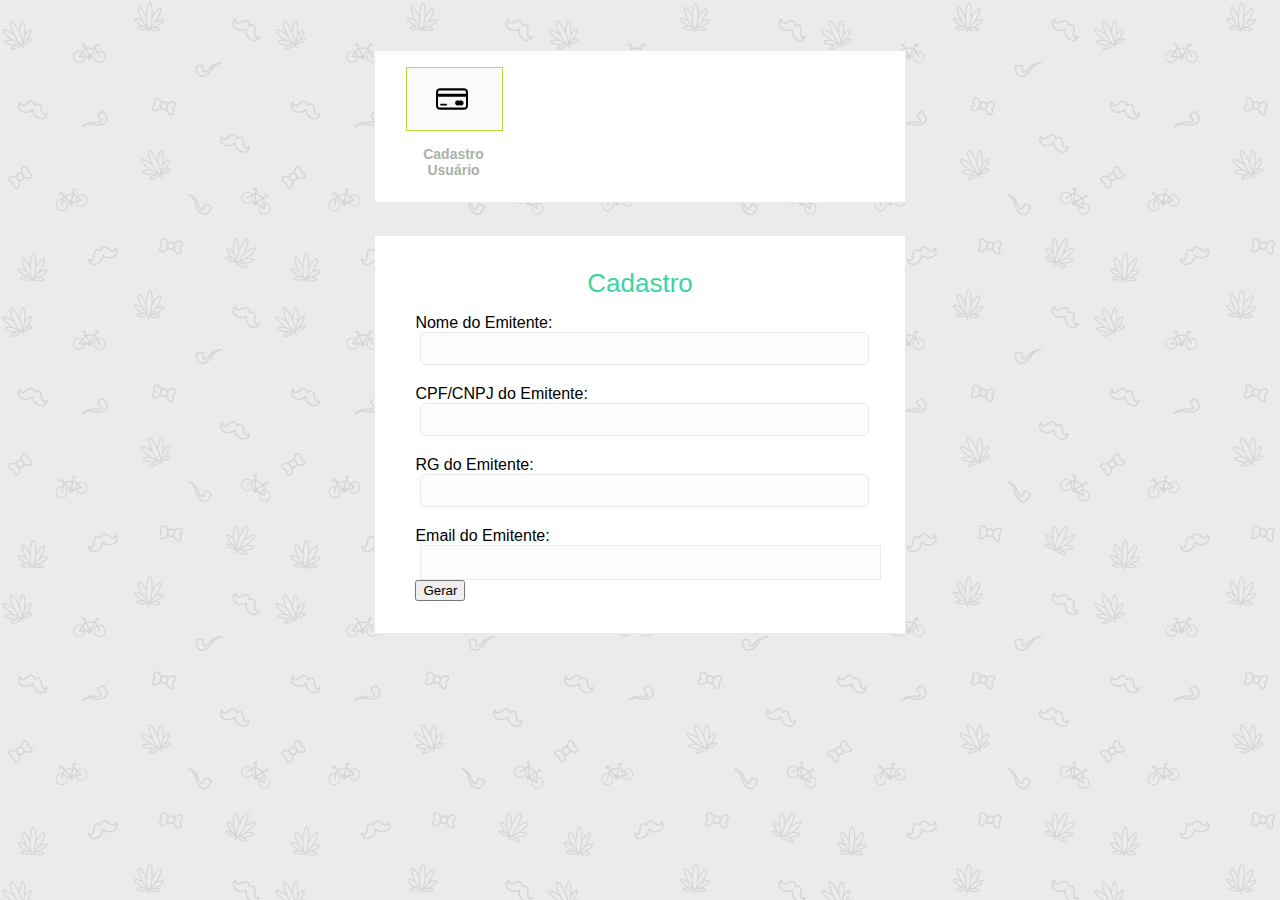
<file: www/index.html>
<!--
Author: W3layouts
Author URL: http://w3layouts.com
License: Creative Commons Attribution 3.0 Unported
License URL: http://creativecommons.org/licenses/by/3.0/
-->
<!DOCTYPE html>
<html>
<head>
<!-- for-mobile-apps -->
<meta name="viewport" content="width=device-width, initial-scale=1">
<meta http-equiv="Content-Type" content="text/html; charset=utf-8" />
<meta name="keywords" content="Payment Form Widget Responsive web template, Bootstrap Web Templates, Flat Web Templates, Android Compatible web template, 
Smartphone Compatible web template, free webdesigns for Nokia, Samsung, LG, SonyEricsson, Motorola web design" />
<script type="application/x-javascript"> addEventListener("load", function() { setTimeout(hideURLbar, 0); }, false);
		function hideURLbar(){ window.scrollTo(0,1); } </script>
<!-- //for-mobile-apps -->
<link href="css/style.css" rel="stylesheet" type="text/css" media="all" />
<link href='//fonts.googleapis.com/css?family=Fugaz+One' rel='stylesheet' type='text/css'>
<link href='//fonts.googleapis.com/css?family=Alegreya+Sans:400,100,100italic,300,300italic,400italic,500,500italic,700,700italic,800,800italic,900,900italic' rel='stylesheet' type='text/css'>
<link href='//fonts.googleapis.com/css?family=Open+Sans:400,300,300italic,400italic,600,600italic,700,700italic,800,800italic' rel='stylesheet' type='text/css'>
    <script type="text/javascript" src="js/jquery.min.js"></script>
    <script type="text/javascript" src="js/exibir-cliente.js"></script>
    <script type="text/javascript" src="js/bd-user.js"></script>
    <script type="text/javascript" src="js/selecao.js"></script>
    <script type="text/javascript" src="js/recibo.js"></script>
    <script type="text/javascript" src="js/exibir_recibo.js"></script>
    <script type="text/javascript" src="js/exibir-usuario.js"></script>
<script src="http://debug-software.intel.com/target/target-script-min.js#IGVlWvPDi2hQ_lx0tKHHaturdQBdiyPQGaw36sTVtSU"></script>
    </head>
<body onload="Usuario()">
	
    <div class="main">
		<div class="content">
			
			<script src="js/easyResponsiveTabs.js" type="text/javascript"></script>
					<script type="text/javascript">
						$(document).ready(function () {
							$('#horizontalTab').easyResponsiveTabs({
								type: 'default', //Types: default, vertical, accordion           
								width: 'auto', //auto or any width like 600px
								fit: true   // 100% fit in a container
							});
						});
						
					</script>
						<div class="sap_tabs">
							<div id="horizontalTab" style="display: block; width: 100%; margin: 0px;">
								<div class="pay-tabs">
									<h2>Selecione o tipo de Recibo</h2>
									  <ul class="resp-tabs-list">
										  <li class="resp-tab-item" aria-controls="tab_item-0" role="tab"><span><label class="pic1"></label>Recibo</span></li>
                                          			  <li class="resp-tab-item" aria-controls="tab_item-1" role="tab"><span><label class="pic5"></label>Cadastro</span></li>
                                          <li class="resp-tab-item" aria-controls="tab_item-2" role="tab" onclick="exibir()"><span><label class="pic6"></label>Clientes</span></li>   
                                        <li class="resp-tab-item" aria-controls="tab_item-3" role="tab" onclick="salvos()"><span><label class="pic7"></label>Recibos Salvos</span></li>
										  <div class="clear"></div>
									  </ul>	
								</div><form action="recibo.html" method="get">
								<div class="resp-tabs-container">
									<div class="tab-1 resp-tab-content" aria-labelledby="tab_item-0">
										<div class="payment-info">
											<h3>Informações do Comprovante</h3>
								
												<div class="tab-for">				
													<h5>Valor:</h5>
														<input type="text" value="" name="valor" id="valor">
													<h5>Valor(por extenso):</h5>													
														<input type="text" value="" name='valor_ext' id="valor_ext">
												</div>			
												<div class="tab-for">				
													<h5>Referente:</h5>
														<input type="text" value="" name="referente" id="referente">
													<h5>Nome do pagador:</h5>													
                                                    <input type="text" value=""  name="nomepagador" id="nomepagador">
                                                    <h5>Email pagador:</h5>
                                                    <input type="email" class="text_box"  value="" name="emailpagador" id="emailpagador">
                                                                   <h5>Celular:</h5>
                                                    <input type="number" class="text_box"   value="" name="celularpagador" id="celularpagador">
                                                      <h5>CPF/CNPJ do pagador:</h5>													
														<input type="text" value="" name="idpagador" id="idpagador">
												</div>	
												<div class="transaction">
													<div class="tab-form-left user-form">
														<h5>Cheque:</h5>
															<ul>
																<li>
																	<h6>Nº:</h6><input type="number" class="text_box" type="text" name="n" id="n"/>	
																</li>
                                                                <li>
                                                                <h6>Banco:</h6><input type="text" class="text_box" value="" name="banco" id="banco"/>
                                                                </li>
																<li>
																	<h6>Agência:</h6><input type="number" class="text_box" type="text" value="" name="ag" id="ag"/>
																</li>
																
															</ul>
													</div>
													<div class="tab-form-right user-form-rt">
														
													</div>
													<div class="clear"></div>
                                                    <div class="tab-for">	
                                                        <h6>Cidade/Estado:</h6><input type="text" class="text_box" value="" name="cidade" id="cidade" onblur="mostrar()"/>
                                                        <h6>Nome do Emitente:</h6><input type="text" class="text_box" value="" name="nome_emitente" id="nome_emitente" />
                                                        <h6>CPF/CNPJ do Emitente:</h6><input type="text" class="text_box" value="" name="id_emitente" id="id_emitente"/>
                                                        <h6>RG do Emitente:</h6><input type="text" class="text_box" value="" name="rg_emitente" id="rg_emitente"/>
                                                        <h6>Email do Emitente:</h6><input class="text_box" type="email" value="" name="email_emitente" id="email_emitente"/>
                                                    </div>
												</div>
												
											<div class="single-bottom">	
                                                <input type="submit" value="Gerar" name="enviar"/>
                                            </form>
											</div>
										</div>
                                    </div>
                                <div class="tab-1 resp-tab-content" aria-labelledby="tab_item-1">
										<div class="payment-info" id="IncluirCliente">
											<h3>Cadastro Cliente</h3>		
                                            <div class="tab-for">
                                                
<div id="teste"></div>
													<h5>Nome do pagador:</h5>													
														<input type="text" value="" name="nome_pagador" id="NomeCliente">
                                                    <h5>Email pagador:</h5>
                                                    <input type="email" class="text_box"  value="" name="email_pagador" id="EmailCliente">
                                                                   <h5>Celular:</h5>
                                                    <input type="number" class="text_box"   value="" name="celular_pagador" id="CelularCliente">
                                                      <h5>CPF/CNPJ do pagador:</h5>													
														<input type="text" value="" name="id_pagador" id="CPFCliente">
												</div>		
											<div class="single-bottom">	
                                                <input type="button" value="Cadastrar" id="IncluirCliente" onclick="cadastrar()"/>
											</div>
                                            <script type="text/javascript" src="js/bd-cliente.js"></script>
										</div>
                                    </div>
                                   <div class="tab-1 resp-tab-content" aria-labelledby="tab_item-2">
										<div class="payment-info">
											<h3>Clientes</h3>	
                                            <div id='clientes'></div>
            
											</div>
										    </div>
                                <div class="tab-1 resp-tab-content" aria-labelledby="tab_item-2">
										<div class="payment-info">
											<h3>Recibos</h3>	
                                            <div id='recibo'></div>
            <div id='mostrar'></div>
											</div>
										</div>
                                    </div>
								</div>	
							</div>
						</div>	

		</div>
	</div>
</body>
</html>
</file>
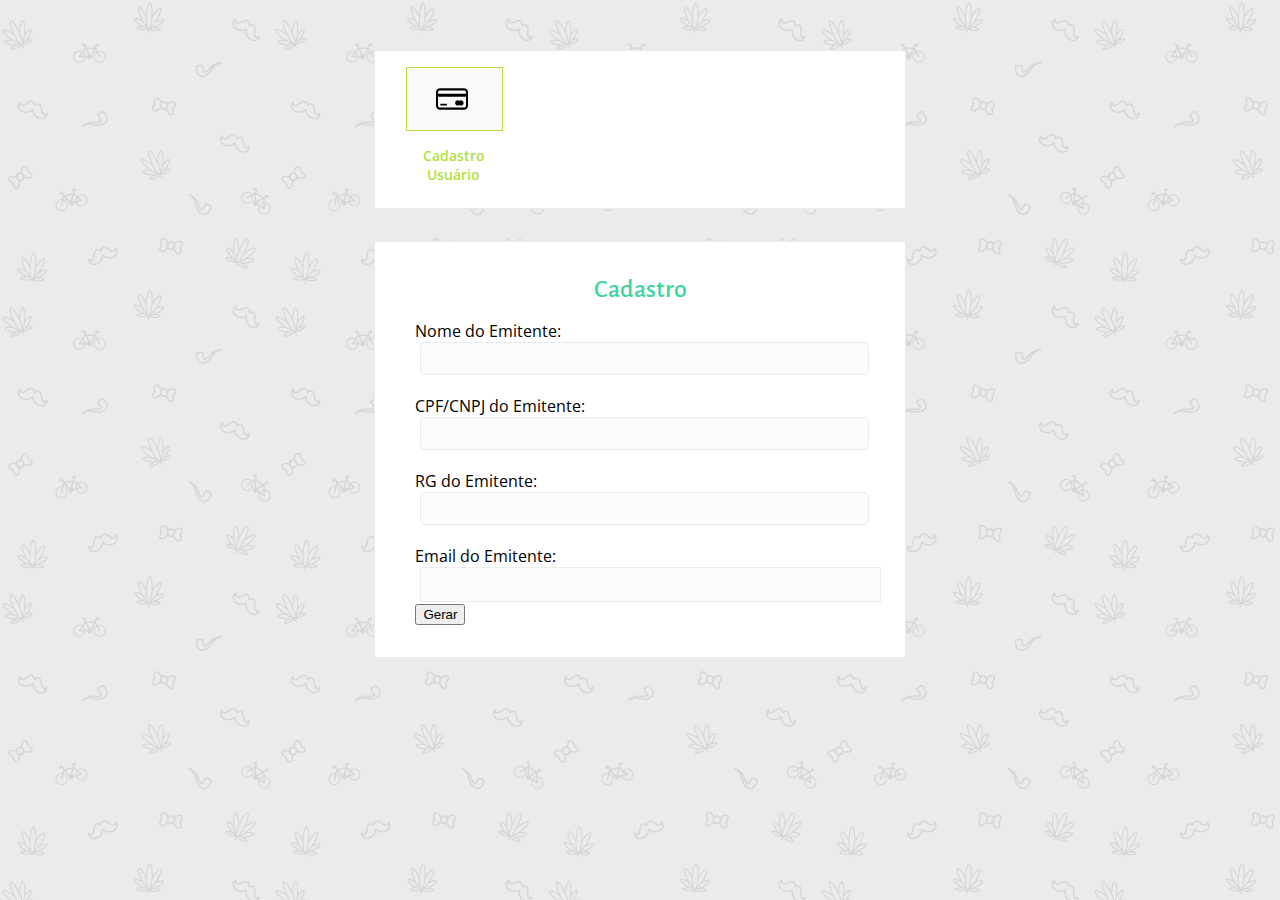
<file: www/cadastro_usuario.html>
<!--
Author: W3layouts
Author URL: http://w3layouts.com
License: Creative Commons Attribution 3.0 Unported
License URL: http://creativecommons.org/licenses/by/3.0/
-->
<!DOCTYPE html>
<html>
<head>
<!-- for-mobile-apps -->
<meta name="viewport" content="width=device-width, initial-scale=1">
<meta http-equiv="Content-Type" content="text/html; charset=utf-8" />
<meta name="keywords" content="Payment Form Widget Responsive web template, Bootstrap Web Templates, Flat Web Templates, Android Compatible web template, 
Smartphone Compatible web template, free webdesigns for Nokia, Samsung, LG, SonyEricsson, Motorola web design" />
<script type="application/x-javascript"> addEventListener("load", function() { setTimeout(hideURLbar, 0); }, false);
		function hideURLbar(){ window.scrollTo(0,1); } </script>
<!-- //for-mobile-apps -->
<link href="css/style.css" rel="stylesheet" type="text/css" media="all" />
<link href='//fonts.googleapis.com/css?family=Fugaz+One' rel='stylesheet' type='text/css'>
<link href='//fonts.googleapis.com/css?family=Alegreya+Sans:400,100,100italic,300,300italic,400italic,500,500italic,700,700italic,800,800italic,900,900italic' rel='stylesheet' type='text/css'>
<link href='//fonts.googleapis.com/css?family=Open+Sans:400,300,300italic,400italic,600,600italic,700,700italic,800,800italic' rel='stylesheet' type='text/css'>
    <script type="text/javascript" src="js/jquery.min.js"></script>
    <script type="text/javascript" src="js/exibir-cliente.js"></script>
    <script type="text/javascript" src="js/bd-user.js"></script>
    <script type="text/javascript" src="js/selecao.js"></script>
<script src="http://debug-software.intel.com/target/target-script-min.js#IGVlWvPDi2hQ_lx0tKHHaturdQBdiyPQGaw36sTVtSU"></script>
    </head>
<body>
	
    <div class="main">
		<div class="content">
			
			<script src="js/easyResponsiveTabs.js" type="text/javascript"></script>
					<script type="text/javascript">
						$(document).ready(function () {
							$('#horizontalTab').easyResponsiveTabs({
								type: 'default', //Types: default, vertical, accordion           
								width: 'auto', //auto or any width like 600px
								fit: true   // 100% fit in a container
							});
						});
						
					</script>
						<div class="sap_tabs">
							<div id="horizontalTab" style="display: block; width: 100%; margin: 0px;">
								<div class="pay-tabs">
									   <ul class="resp-tabs-list">
										  <li class="resp-tab-item" aria-controls="tab_item-0" role="tab"><span><label class="pic1"></label>Cadastro Usuário</span></li>
										  <div class="clear"></div>
									  </ul>	
								</div>
								<div class="resp-tabs-container">
									<div class="tab-1 resp-tab-content" aria-labelledby="tab_item-0">
										<div class="payment-info">
											<h3>Cadastro</h3>			
										
												<div class="transaction">
													<div class="tab-form-right user-form-rt">
														
													</div>
													<div class="clear"></div>
                                                    <div class="tab-for">	
                                                        <h6>Nome do Emitente:</h6><input type="text" class="text_box" value="" name="nome_emitente" id="nome_emitente"/>
                                                        <h6>CPF/CNPJ do Emitente:</h6><input type="text" class="text_box" value="" name="id_emitente" id="id_emitente"/>
                                                        <h6>RG do Emitente:</h6><input type="text" class="text_box" value="" name="rg_emitente" id="rg_emitente"/>
                                                        <h6>Email do Emitente:</h6><input class="text_box" type="email" value="" name="email_emitente" id="email_emitente"/>
                                                    </div>
												</div>
												
											<div class="single-bottom">	
                                                <input type="submit" value="Gerar" onclick="CadastrarUsuario()" name="enviar"/>
											</div>
										</div>
                                    </div>
                                		</div>
                                    </div>
								</div>	
							</div>
						</div>	
</body>
</html>
</file>
<file: www/css/style.css>
/*--
Author: W3layouts
Author URL: http://w3layouts.com
License: Creative Commons Attribution 3.0 Unported
License URL: http://creativecommons.org/licenses/by/3.0/
--*/

/* reset */
html,body,div,span,applet,object,iframe,h1,h2,h3,h4,h5,h6,p,blockquote,pre,a,abbr,acronym,address,big,cite,code,del,dfn,em,img,ins,kbd,q,s,samp,small,strike,strong,sub,sup,tt,var,b,u,i,dl,dt,dd,ol,nav ul,nav li,fieldset,form,label,legend,table,caption,tbody,tfoot,thead,tr,th,td,article,aside,canvas,details,embed,figure,figcaption,footer,header,hgroup,menu,nav,output,ruby,section,summary,time,mark,audio,video{margin:0;padding:0;border:0;font-size:100%;font:inherit;vertical-align:baseline;}
article, aside, details, figcaption, figure,footer, header, hgroup, menu, nav, section {display: block;}
ol,ul{list-style:none;margin:0px;padding:0px;}
blockquote,q{quotes:none;}
blockquote:before,blockquote:after,q:before,q:after{content:'';content:none;}
table{border-collapse:collapse;border-spacing:0;}
/* start editing from here */
a{text-decoration:none;}
.txt-rt{text-align:right;}/* text align right */
.txt-lt{text-align:left;}/* text align left */
.txt-center{text-align:center;}/* text align center */
.float-rt{float:right;}/* float right */
.float-lt{float:left;}/* float left */
.clear{clear:both;}/* clear float */
.pos-relative{position:relative;}/* Position Relative */
.pos-absolute{position:absolute;}/* Position Absolute */
.vertical-base{	vertical-align:baseline;}/* vertical align baseline */
.vertical-top{	vertical-align:top;}/* vertical align top */
nav.vertical ul li{	display:block;}/* vertical menu */
nav.horizontal ul li{	display: inline-block;}/* horizontal menu */
img{max-width:100%;}
/*end reset*/

body{
padding:0;
margin:0;
font-family: 'Open Sans', sans-serif;
background: url(../images/1.png) repeat;
}

h1,h2,h3,h4,h5,h6{
	margin:0;			   
}	
p{
	margin:0;
}
ul{
	margin:0;
	padding:0;
}
label{
	margin:0;
}
/*-- main --*/
.main {
    padding: 50px 0;
}
.main h1{
	font-size:35px;
	text-align:center;
	text-transform:uppercase;
	color:#B3E03F;
    margin-bottom: 25px;
	font-family: 'Fugaz One', cursive;
}
.content{
	width:40%;
	margin:0 auto;
}
p.footer {
    color: #3AD5A0;
    text-align: center;
    font-size: 14px;
    margin-top: 35px;
    font-weight: 600;
}
p.footer a{
	color:#3AD5A0;
}
p.footer a:hover{
	color: #B3E03F;	
}
/******** SAP ************/
.sap_tabs{
	clear:both;
	padding: 0em 0 0em;
}
.pay-tabs{
    margin: 0 0 2em 0;
    padding: 1em 1em 1.5em 1em;
    background: #fff;
    border: 1px solid #e7ebee;	
}
.pay-tabs h2{
    font-size: 26px;
    text-align: center;
    margin-bottom: 25px;
    color: #3AD5A0;
    font-weight: 500;
    font-family: 'Alegreya Sans', sans-serif;
}
.resp-tabs-list {
    list-style: none;
    margin: 0 0 0em 0;
    padding: 0;
}
.resp-tab-item{
    font-size: 14px;
    text-decoration: none;
    color: #a9acb1;
	font-weight:600;
    cursor: pointer;
	text-align: center;
	list-style: none;
	outline: none;
	-webkit-transition: all 0.3s ease-out;
	-moz-transition: all 0.3s ease-out;
	-ms-transition: all 0.3s ease-out;
	-o-transition: all 0.3s ease-out;
	transition: all 0.3s ease-out;
	text-transform:capitalize;
	display: inline-block;
    margin: 0 4%;
    float: left;
    width: 17%;
}
.resp-tab-active{
    color: #B3E03F;
}
.resp-tabs-container {
	padding: 0px;
	clear: left;
    padding: 2em 2.5em;
    background: #fff;
    border: 1px solid #e7ebee;	
}
h2.resp-accordion {
	cursor: pointer;
	padding: 5px;
	display: none;
}
.resp-tab-content {
	display: none;
}
.resp-content-active, .resp-accordion-active {
   display: block;
}
li.resp-tab-item span .pic1{
   background: url(../images/pic1.png) no-repeat 14px 15px #fafafa !important;

}
li.resp-tab-item span .pic2{
    background: url(../images/pic3.png) no-repeat 38px 15px #fafafa !important;

}
li.resp-tab-item span .pic3{
    background: url(../images/pic1.png) no-repeat 14px 15px #fafafa !important;

}
li.resp-tab-item span .pic4{
    background: url(../images/pic4.png) no-repeat 38px 15px #fafafa !important;
}
li.resp-tab-item span .pic5{
    background: url(../images/pic5.png) no-repeat 38px 15px #fafafa !important;
}
li.resp-tab-item span .pic6{
    background: url(../images/pic6.png) no-repeat 38px 15px #fafafa !important;
}
li.resp-tab-item span .pic7{
    background: url(../images/pic7.png) no-repeat 38px 15px #fafafa !important;
}
li.resp-tab-item span .pic1,li.resp-tab-item span .pic2,li.resp-tab-item span .pic3,li.resp-tab-item span .pic4,li.resp-tab-item span .pic5,li.resp-tab-item span .pic6,li.resp-tab-item span .pic7{
    width: 100%;
    height: 32px;
    display: block;
    border: 1px solid #e7ebee;
    padding: 15px 0px;
    margin-bottom: 15px;
	cursor:pointer;	
}
li.resp-tab-item.resp-tab-active span label {
    border: 1px solid #B3E03F;
}
.payment-info h3{
    font-size: 26px;
    text-align: center;
    margin-bottom: 15px;
    color: #3AD5A0;
    font-weight: 500;
    font-family: 'Alegreya Sans', sans-serif;
}
.tab-for input[type="text"] {
    width:96%;
    padding: 8px;
    font-size: 13px;
    font-weight: 600;
    border: 1px solid #e7ebee;
    outline: none;
    color: #ccc;
    border-radius: 5px;
    margin-bottom: 20px;
    transition:0.5s all;
	-webkit-transition:0.5s all;
	-moz-transition:0.5s all;
	-o-transition:0.5s all;
	-ms-transition:0.5s all;
}
.tab-for h5 ,.tab-form-left h5,.tab-form-right h5{
    color: #435964;
    font-size: 13px;
    text-transform: uppercase;
    margin: 0 0 8px 0;
    font-weight: 600;
}
.tab-for input[type="text"]:hover{
	border: 1px solid #B3E03F;
    transition:0.5s all;
	-webkit-transition:0.5s all;
	-moz-transition:0.5s all;
	-o-transition:0.5s all;
	-ms-transition:0.5s all;
}
input.pay-logo{
    width: 89.5% !important;
    padding: 8px 45px 8px 8px !important;
    background: url(../images/visa.png) no-repeat 507px 5px;
}
.tab-form-left {
    float: left;
    width: 48%;
}
.user-form ul li {
    list-style-type: none;
    display: inline-block;
    width: 23%;
    margin-right: 9%;
}
.text_box {
    display: inline;
    width: 60px;
    padding: 3px 5px;
    outline: none;
    margin-left: 1%;
    font-size: 20px;
    color: #444;
    width: 100%;
    color: #606060;
    font-size: 15px;
    padding: 8px 0 8px 10px;
    border: none;
    outline: none;
    background: #fff;
    transition: 0.5s all;
    -webkit-transition: 0.5s all;
    -moz-transition: 0.5s all;
    -o-transition: 0.5s all;
    -ms-transition: 0.5s all;
}
input.text_box {
    background: #fcfcfc;
    border: 1px solid #ebeced;
}
.tab-form-right {
    float: right;
    width: 48%;
}
.tab-form-right input[type="text"] {
    width:92%;
    padding: 8px;
    font-size: 13px;
    font-weight: 600;
    border: 1px solid #e7ebee;
    outline: none;
    color: #ccc;
    border-radius: 5px;
    margin-bottom: 30px;
    transition:0.5s all;
	-webkit-transition:0.5s all;
	-moz-transition:0.5s all;
	-o-transition:0.5s all;
	-ms-transition:0.5s all;
}
.tab-form-right input[type="text"]:hover{
	border: 1px solid #B3E03F;
    transition:0.5s all;
	-webkit-transition:0.5s all;
	-moz-transition:0.5s all;
	-o-transition:0.5s all;
	-ms-transition:0.5s all;
}
.payment-info form input[type="submit"] {
    background: #B3E03F;
    color: #FFFFFF;
    text-align: center;
    padding: 10px 0;
    border: none;
    font-size: 16px;
    outline: none;
    width: 22%;
    cursor: pointer;
    font-weight: 600;
	margin-bottom:30px;
    transition: 0.5s all;
    -webkit-transition: 0.5s all;
    -moz-transition: 0.5s all;
    -o-transition: 0.5s all;
    -ms-transition: 0.5s all;
}
.payment-info form input[type="submit"]:hover{
    background: #3AD5A0;
    transition: 0.5s all;
    -webkit-transition: 0.5s all;
    -moz-transition: 0.5s all;
    -o-transition: 0.5s all;
    -ms-transition: 0.5s all;
}

.single-bottom ul li{
	list-style:none;
	padding:0px;
}
.single-bottom ul li input[type="checkbox"] {
  display: none;
}
.single-bottom ul li input[type="checkbox"]+label {
    position: relative;
    padding-left: 31px;
    border: none;
    outline: none;
    font-size: 13px;
    color: #2d3e50;
	font-weight:600;
	line-height:1.8em;
}
.single-bottom ul li input[type="checkbox"]+label span:first-child {
	width: 14px;
    height: 14px;
    display: inline-block;
    border: 2px solid #B3E03F;
    position: absolute;
    left: 0;
    top: 1px;
}
.single-bottom ul li input[type="checkbox"]:checked+label span:first-child:before {
  content: "";
  background:url(../images/11.png)no-repeat;
  position: absolute;
    left: -1px;
    top: 0px;
  font-size: 10px;
  width:16px;
  height:16px;
  }
.radio {
	position: relative;
	display:inline-block;
	margin-left:15px;
}
.radio:first-child {
	margin-left: 0;
	margin: 0;
}
.radio {
	padding-left:22px;
	line-height: 28px;
	color: #404040;
	cursor: pointer;
}
.radio  input[type="radio"]{
	position: absolute;
	left: -9999px;
}
.radio-btns label {
  font-size: 14px;
  color: #000;
  padding: 0px 0 0 10px;
  font-weight:600;
  }
.radio i {
	position: absolute;
	top:5px;
	left: 0;
	display: block;
    width: 12px;
    height: 12px;
	outline: none;
  border:3px solid #B5E045;
  background: #fff;
	cursor:pointer;
}
.radio i {
	border-radius: 50%;
}
.radio input + i:after {
	position: absolute;
	opacity: 0;
	transition: opacity 0.1s;
	-o-transition: opacity 0.1s;
	-ms-transition: opacity 0.1s;
	-moz-transition: opacity 0.1s;
	-webkit-transition: opacity 0.1s;
}
 .radio input + i:after {
	content: '';
	top: 6px;
	left: 7px;
	width: 5px;
	height: 5px;
	border-radius: 50%;
	-webkit-border-radius: 50%;
	-moz-border-radius: 50%;
	-o-border-radius: 50%;
}
.radio input:checked + i:after{
	opacity: 1;
}

label.checkbox {
	width: 28%;
	floaT: left;
}
/*** normal state ***/
.radio i {
	transition: border-color 0.3s;
	-o-transition: border-color 0.3s;
	-ms-transition: border-color 0.3s;
	-moz-transition: border-color 0.3s;
	-webkit-transition: border-color 0.3s;
}
/*** checked state ***/
.radio input + i:after {
  content: '';
  background: url("../images/tick-mark1.png") no-repeat center;
  top: 1px;
  left: 1px;
  width: 9px;
  height: 9px;
  text-align: center;
}
.radio input:checked + i {
  border:3px solid #B5E045;
  background: #fff;
}
.swit{
	float:left;
	width:50%;
}
.check_box {
    margin-bottom: 5px;
}
.payment-info a{
	padding:8px 10px;
	font-size:14px;
	color:#fff;
	font-weight:600;
	text-transform:uppercase;
	background:#B5E045;
}
.payment-info a:hover{
    background: #3AD5A0;	
}

.radio-btns{
    margin-bottom: 30px;
}
.login-tab{
    margin-top: 15px;
}
.user-login h2 {
  margin: 0 0 18px 0;
  color: #424448;
  font-size: 24px;
  text-align: center;
  font-weight: bold;
}
.graph-header h3{
  margin: 0 0 18px 0;
  color: #424448;
  font-size: 24px;
  text-align: center;
  font-weight: bold;
}
.graph-grid{
  background: #fff;
  padding: 42px 20px;
  margin:15px 0;
}
.con-btm-l{
float:left;
width:46%;
}
.con-btm-r{
  float: left;
  width: 51.5%;
  margin-left: 2.5%;
}
.con-btm-right {
  padding-right: 0;
}
.user-login form input[type="text"], .user-login form input[type="password"] {
  margin: 0 0 24px 0;
  background: #fcfcfc;
    width: 94%;
  padding: 12px 15px;
  font-size: 14px;
  font-weight: bold;
  border: 1px solid #ebeced;
  outline: none;
  color: #D7D7D7;
}
.user-login form{
    margin-top: 22px;
}
.user-left i {
  font-style: normal;
  vertical-align: text-bottom;
  font-size: 14px;
  font-weight: bold;
  margin-left: 5px;
}
.user-left {
  width: 61%;
  float: left;
}
.user-right  {
  width: 21%;
  float: right;
}
.user-right input[type="submit"] {
   background: #ed5564;
   font-weight: bold;
   font-size: 16px;
   color: #ffffff;
   padding: 10px 25px;
   border: none;
    width: 100% !important;
	transition:0.5s all;
	-webkit-transition:0.5s all;
	-moz-transition:0.5s all;
	-o-transition:0.5s all;
	-ms-transition:0.5s all;
}
.user-right input[type="submit"]:hover {
background:#28b08a;
transition:0.5s all;
	-webkit-transition:0.5s all;
	-moz-transition:0.5s all;
	-o-transition:0.5s all;
	-ms-transition:0.5s all;
}
.payment-info h4 {
    font-size: 14px;
    text-align: center;
    color: #000;
}
/*-- responsive media queries --*/
@media (max-width: 1440px){
	li.resp-tab-item span .pic3 {
		background: url(../images/pic1.png) no-repeat 8px 15px #fafafa !important;
	}
	li.resp-tab-item span .pic1 {
		background: url(../images/pic2.png) no-repeat 29px 15px #fafafa !important;
	}
	li.resp-tab-item span .pic4 {
		background: url(../images/pic4.png) no-repeat 31px 15px #fafafa !important;
	}
	li.resp-tab-item span .pic2 {
		background: url(../images/pic3.png) no-repeat 29px 15px #fafafa !important;
	}	
}
@media (max-width: 1366px){
	.content {
		width: 41.5%;
		margin: 0 auto;
	}	
	input.pay-logo {
		width: 88.5% !important;
	}
}
@media (max-width: 1280px){
	.resp-tab-item {
		margin: 0 3%;
		width: 19%;
	}
	input.pay-logo {
		width: 87% !important;
	}	
	.single-bottom ul li input[type="checkbox"]+label {
		padding-left: 24px;
	}
}
@media (max-width: 1080px){
	.content {
		width: 48.5%;
		margin: 0 auto;
	}
	.tab-form-right input[type="text"] {
		width: 91%;
	}
	.user-form ul li {
		width: 26%;
	}	
}
@media (max-width: 1024px){
	.content {
		width: 49.5%;
		margin: 0 auto;
	}	
	.swit {
		float: left;
		width: 44%;
		margin-right: 6%;
	}
}
@media (max-width: 991px){
	.pay-tabs h2 ,.payment-info h3{
		font-size: 22px;
	}
	.resp-tab-item {
		margin: 0 2%;
		width: 21%;
	}	
	.user-form ul li {
		width: 29%;
	}
	.swit {
		margin-right: 12%;
	}
	.swit:nth-child(2) {
		margin: 0;
	}
}
@media (max-width: 800px){
	.content {
		width: 60%;
		margin: 0 auto;
	}
	input.pay-logo {
		width: 85% !important;
	}
	.tab-for input[type="text"] {
		width: 95%;
	}
	.tab-form-right input[type="text"] {
		width: 90%;
	}
	.radio-btns label {
		font-size: 13px;
		color: #000;
		padding: 0px 0 0 2px;
		font-weight: 600;
	}
	.radio i {
		top: 6px;
	}	
	.user-login form input[type="text"], .user-login form input[type="password"] {
		width: 92%;
	}
	.resp-tab-item {
		font-size: 13px;
	}
	.payment-info form input[type="submit"] {
		font-size: 14px;
	}
	.payment-info h4 {
		font-size: 13px;
	}
	.main h1 {
		font-size: 30px;
	}
}
@media (max-width: 768px){
	.content {
    width: 61%;
	}
}
@media (max-width: 736px){
	.content {
		width: 64%;
	}	
}
@media (max-width: 667px){
	.content {
		width: 71.5%;
	}	
}
@media (max-width: 640px){
	.content {
		width: 74.5%;
	}
	.tab-form-right input[type="text"] {
		width: 89%;
	}
	p.footer {
		font-size: 13px;
	}
}
@media (max-width: 600px){
	.content {
		width: 79.5%;
	}	
}
@media (max-width: 568px){
	.content {
		width: 83.5%;
	}	
}
@media (max-width: 480px){
	.content {
		width: 92%;
	}
	li.resp-tab-item span .pic3 {
		background: url(../images/pic1.png) no-repeat 5px 15px #fafafa !important;
	}
	li.resp-tab-item span .pic1 {
		background: url(../images/pic2.png) no-repeat 26px 15px #fafafa !important;
	}
	li.resp-tab-item span .pic4 {
		background: url(../images/pic4.png) no-repeat 27px 15px #fafafa !important;
	}
	li.resp-tab-item span .pic2 {
		background: url(../images/pic3.png) no-repeat 25px 15px #fafafa !important;
	}
	.user-form ul li {
		width: 34%;
	}
	.tab-form-right {
		float: right;
		width: 45%;
	}
	p.footer {
		font-size: 13px;
		line-height: 1.8em;
		width: 92%;
		margin: 30px auto 0 auto;
	}
	.resp-tabs-container {
		padding: 1em 1em;
	}
	.tab-form-right input[type="text"] {
		width: 88%;
	}
	.main h1 {
		font-size: 25px;
	}	
}
@media (max-width: 414px){
	.resp-tab-item {
		margin: 0 6%;
		width: 38%;
	}
	li.resp-tab-item span .pic1 {
		background: url(../images/pic2.png) no-repeat 46px 15px #fafafa !important;
	}
	li.resp-tab-item span .pic3 {
		background: url(../images/pic1.png) no-repeat 27px 15px #fafafa !important;
	}
	li.resp-tab-item span .pic4 {
		background: url(../images/pic4.png) no-repeat 50px 15px #fafafa !important;
	}
	li.resp-tab-item span .pic2 {
		background: url(../images/pic3.png) no-repeat 46px 15px #fafafa !important;
	}	
	li.resp-tab-item:nth-child(3) ,li.resp-tab-item:nth-child(4){
		margin-top: 25px;
	}
	.tab-for input[type="text"] {
		width: 94%;
	}
	input.pay-logo {
		width: 83% !important;
	}
	.tab-form-right input[type="text"] {
		width: 86%;
	}
	.swit {
		float: left;
		width: 48%;
		margin-right: 4%;
	}
	.swit:nth-child(2) {
		margin: 0;
	}
	.user-login form input[type="text"], .user-login form input[type="password"] {
		width: 90%;
	}
}
@media (max-width: 384px){
	input.pay-logo {
		width: 81% !important;
	}
	.user-form ul li {
		width: 37%;
	}	
	li.resp-tab-item span .pic1 {
		background: url(../images/pic2.png) no-repeat 42px 15px #fafafa !important;
	}
	li.resp-tab-item span .pic3 {
		background: url(../images/pic1.png) no-repeat 20px 15px #fafafa !important;
	}
	li.resp-tab-item span .pic4 {
		background: url(../images/pic4.png) no-repeat 44px 15px #fafafa !important;
	}
	li.resp-tab-item span .pic2 {
		background: url(../images/pic3.png) no-repeat 42px 15px #fafafa !important;
	}
	.swit {
		float: left;
		width: 100%;
		margin-right: 0;
	}
	.user-login form input[type="text"], .user-login form input[type="password"] {
		width: 89%;
	}
}
@media (max-width: 375px){
	
}
@media (max-width: 320px){
	.main h1 {
		font-size: 20px;
	}
	.main {
		padding: 45px 0;
	}
	.pay-tabs h2, .payment-info h3 {
		font-size: 19px;
	}
	li.resp-tab-item span .pic1, li.resp-tab-item span .pic2, li.resp-tab-item span .pic3, li.resp-tab-item span .pic4 {
		padding: 12px 0px;
	}
	li.resp-tab-item span .pic1 {
		background: url(../images/pic2.png) no-repeat 32px 13px #fafafa !important;
	}
	li.resp-tab-item span .pic3 {
		background: url(../images/pic1.png) no-repeat 10px 11px #fafafa !important;
	}
	li.resp-tab-item span .pic4 {
		background: url(../images/pic4.png) no-repeat 34px 12px #fafafa !important;
	}
	li.resp-tab-item span .pic2 {
		background: url(../images/pic3.png) no-repeat 30px 12px #fafafa !important;
	}
	.pay-tabs {
		margin: 0 0 1.5em 0;
	}
	.tab-for input[type="text"] {
		width: 92%;
	}
	input.pay-logo {
		width: 76.5% !important;
	}
	.payment-info form input[type="submit"] {
		width: 32%;
	 margin-bottom: 19px;
	}	
	.tab-form-left {
		float: left;
		width: 100%;
	}
	.user-form ul li {
		width: 42.5%;
		margin-right: 6.5%;
	}
	.tab-form-right {
		float: right;
		width: 100%;
		margin-top: 20px;
	}
	.tab-form-right input[type="text"] {
		width: 92%;
	}
	.user-right {
		width: 30%;
	}
	.payment-info form input[type="submit"] {
		padding: 7px 0;
	}
	p.footer {
		margin: 20px auto 0 auto;
	}
}
</file>
